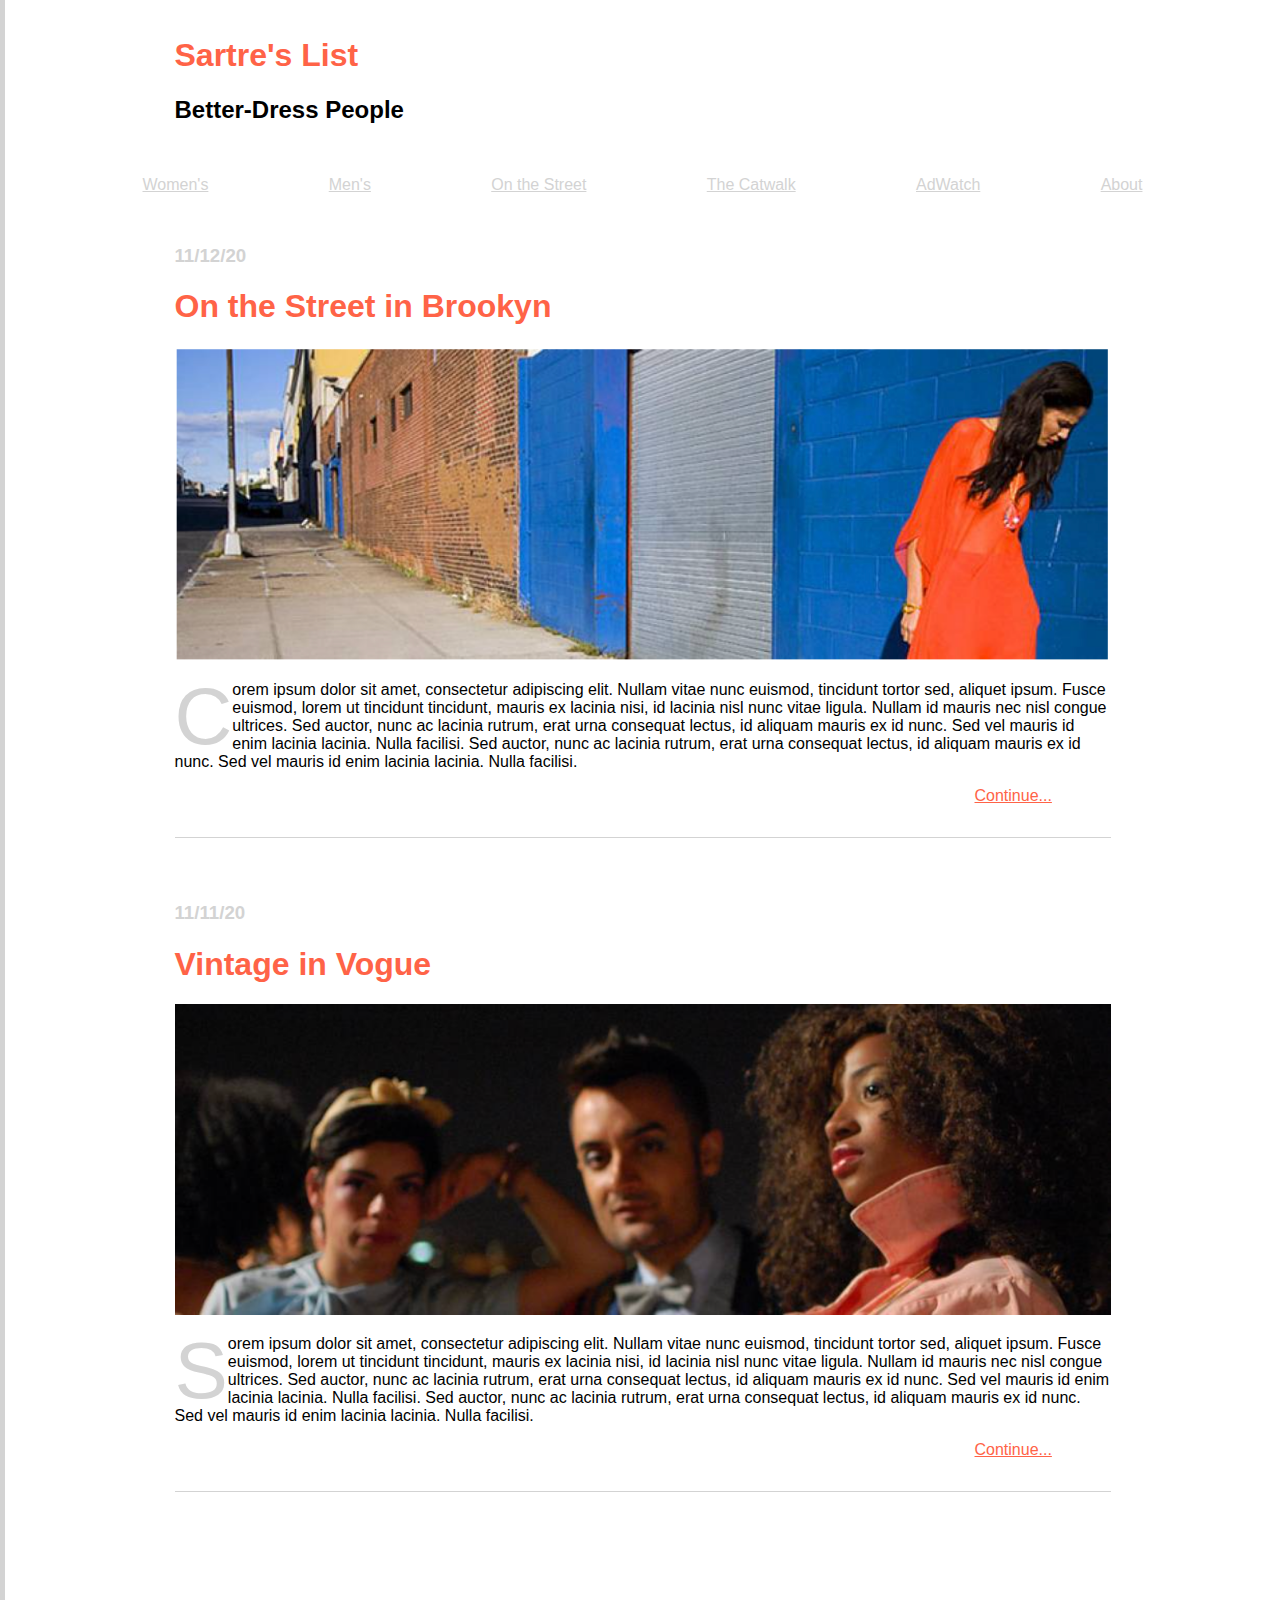
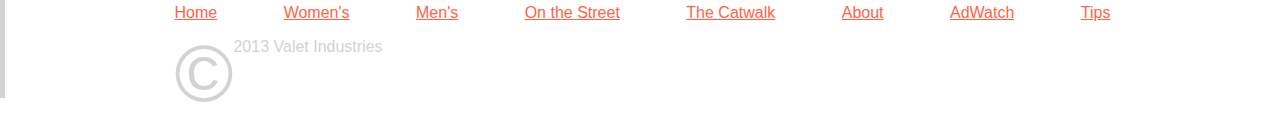
<file: index.HTML>
<!DOCTYPE html>
<html>
<head>
    <title>Sartres's List</title>
    <link rel="stylesheet" href="styles.css">
</head>
<body>
    <header>
        <h1>Sartre's List</h1>
        <h2>Better-Dress People</Better-Dress></h2>
    </header>
        <nav aria-label="Main Navigation" role="navigation">
            <ul>
                <li><a href="#">Women's</a></li>
                <li><a href="#">Men's</a></li>
                <li><a href="#">On the Street</a></li>
                <li><a href="#">The Catwalk</a></li>
                <li><a href="#">AdWatch</a></li>
                <li><a href="#">About</a></li>
            </ul>
        </nav>
   
    
    <main>
        <article>
            <h3>11/12/20</h3>
            <h1>On the Street in Brookyn</h1>
            <img src="images/image1.png" alt="Image 1">
            <p>Corem ipsum dolor sit amet, consectetur adipiscing elit. Nullam vitae nunc euismod, tincidunt tortor sed, 
            aliquet ipsum. Fusce euismod, lorem ut tincidunt tincidunt, mauris ex lacinia nisi, id lacinia nisl nunc 
            vitae ligula. Nullam id mauris nec nisl congue ultrices. Sed auctor, nunc ac lacinia rutrum, erat urna 
            consequat lectus, id aliquam mauris ex id nunc. Sed vel mauris id enim lacinia lacinia. Nulla facilisi. 
            Sed auctor, nunc ac lacinia rutrum, erat urna consequat lectus, id aliquam mauris ex id nunc. Sed vel 
            mauris id enim lacinia lacinia. Nulla facilisi.</p>
            <a href="#" class="continue">Continue...</a>
        </article>
        
        <article>
            <h3>11/11/20</h3>
            <h1>Vintage in Vogue</h1>
            <img src="images/image2.png" alt="Image 2">
            <p>Sorem ipsum dolor sit amet, consectetur adipiscing elit. Nullam vitae nunc euismod, tincidunt tortor sed, 
            aliquet ipsum. Fusce euismod, lorem ut tincidunt tincidunt, mauris ex lacinia nisi, id lacinia nisl nunc 
            vitae ligula. Nullam id mauris nec nisl congue ultrices. Sed auctor, nunc ac lacinia rutrum, erat urna 
            consequat lectus, id aliquam mauris ex id nunc. Sed vel mauris id enim lacinia lacinia. Nulla facilisi. 
            Sed auctor, nunc ac lacinia rutrum, erat urna consequat lectus, id aliquam mauris ex id nunc. Sed vel 
            mauris id enim lacinia lacinia. Nulla facilisi.</p>
            <a href="#" class="continue">Continue...</a>
        </article>
    </main>
    
    <footer>
        <nav aria-label="Footer Navigation" role="navigation">
            <ul>
                <li><a href="#">Home</a></li>
                <li><a href="#">Women's</a></li>
                <li><a href="#">Men's</a></li>
                <li><a href="#">On the Street</a></li>
                <li><a href="#">The Catwalk</a></li>
                <li><a href="#">About</a></li>
                <li><a href="#">AdWatch</a></li>

                <li><a href="#">Tips</a></li>
            </ul>
        </nav>
        <p>&copy; 2013 Valet Industries</p>
    </footer>
</body>
</html>
</file>
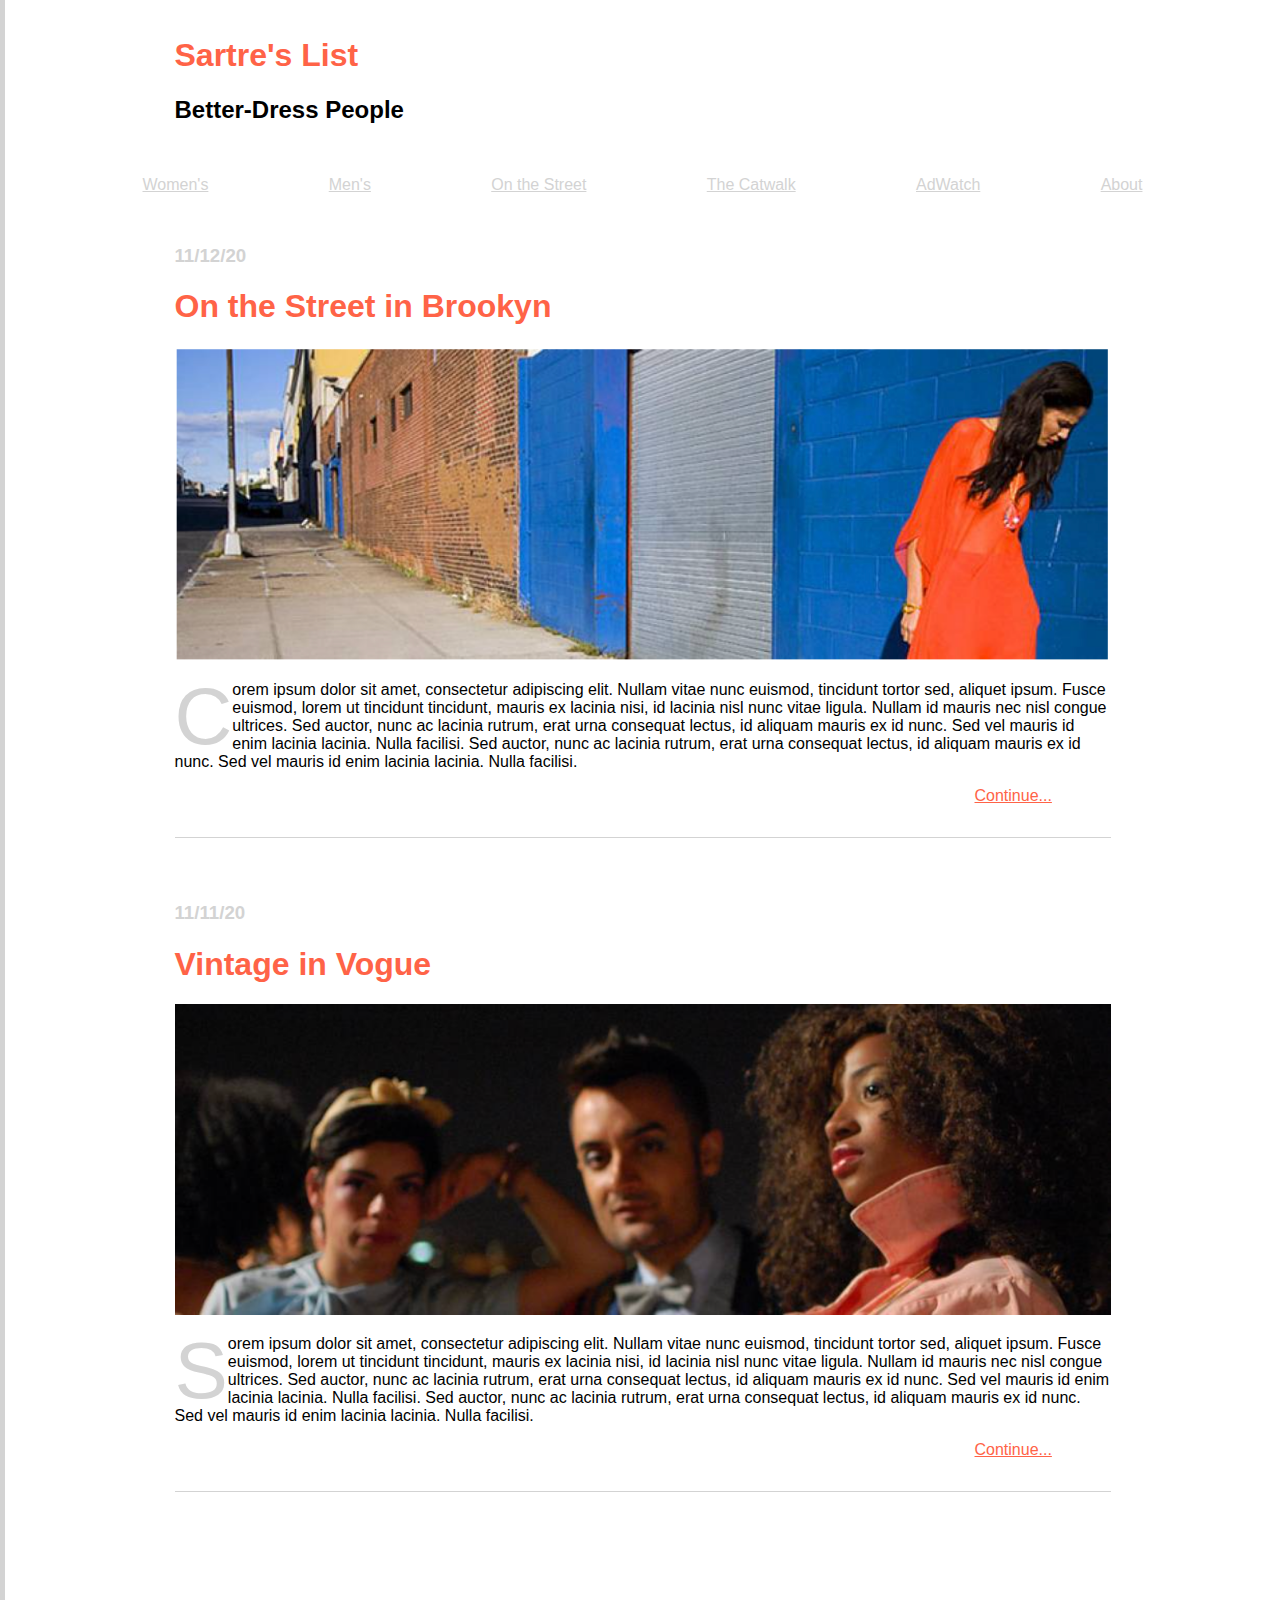
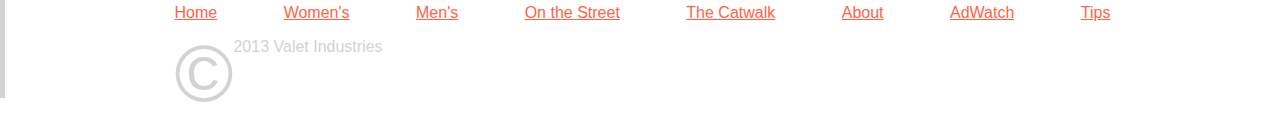
<file: fashion2/index.html>
<!DOCTYPE html>
<html>
<head>
     <meta charset="utf-8">
  <meta name="viewport" content="width=device-width">
    <title>Sartres's List</title>
    <link rel="stylesheet" href="styles.css">
</head>
<body>
    <header>
        <h1>Sartre's List</h1>
        <h2>Better-Dress People</Better-Dress></h2>
    </header>
        <nav aria-label="Main Navigation" role="navigation">
            <ul>
                <li><a href="#">Women's</a></li>
                <li><a href="#">Men's</a></li>
                <li><a href="#">On the Street</a></li>
                <li><a href="#">The Catwalk</a></li>
                <li><a href="#">AdWatch</a></li>
                <li><a href="#">About</a></li>
            </ul>
        </nav>
   
    
    <main>
        <article>
            <h3>11/12/20</h3>
            <h1>On the Street in Brookyn</h1>
            <img src="images/image1.png" alt="Image 1">
            <p>Corem ipsum dolor sit amet, consectetur adipiscing elit. Nullam vitae nunc euismod, tincidunt tortor sed, 
            aliquet ipsum. Fusce euismod, lorem ut tincidunt tincidunt, mauris ex lacinia nisi, id lacinia nisl nunc 
            vitae ligula. Nullam id mauris nec nisl congue ultrices. Sed auctor, nunc ac lacinia rutrum, erat urna 
            consequat lectus, id aliquam mauris ex id nunc. Sed vel mauris id enim lacinia lacinia. Nulla facilisi. 
            Sed auctor, nunc ac lacinia rutrum, erat urna consequat lectus, id aliquam mauris ex id nunc. Sed vel 
            mauris id enim lacinia lacinia. Nulla facilisi.</p>
            <a href="#" class="continue">Continue...</a>
        </article>
        
        <article>
            <h3>11/11/20</h3>
            <h1>Vintage in Vogue</h1>
            <img src="images/image2.png" alt="Image 2">
            <p>Sorem ipsum dolor sit amet, consectetur adipiscing elit. Nullam vitae nunc euismod, tincidunt tortor sed, 
            aliquet ipsum. Fusce euismod, lorem ut tincidunt tincidunt, mauris ex lacinia nisi, id lacinia nisl nunc 
            vitae ligula. Nullam id mauris nec nisl congue ultrices. Sed auctor, nunc ac lacinia rutrum, erat urna 
            consequat lectus, id aliquam mauris ex id nunc. Sed vel mauris id enim lacinia lacinia. Nulla facilisi. 
            Sed auctor, nunc ac lacinia rutrum, erat urna consequat lectus, id aliquam mauris ex id nunc. Sed vel 
            mauris id enim lacinia lacinia. Nulla facilisi.</p>
            <a href="#" class="continue">Continue...</a>
        </article>
    </main>
    
    <footer>
        <nav aria-label="Footer Navigation" role="navigation">
            <ul>
                <li><a href="#">Home</a></li>
                <li><a href="#">Women's</a></li>
                <li><a href="#">Men's</a></li>
                <li><a href="#">On the Street</a></li>
                <li><a href="#">The Catwalk</a></li>
                <li><a href="#">About</a></li>
                <li><a href="#">AdWatch</a></li>

                <li><a href="#">Tips</a></li>
            </ul>
        </nav>
        <p>&copy; 2013 Valet Industries</p>
    </footer>
</body>
</html>
</file>
<file: styles.css>
html {
    border-left: 5px solid lightgray;
}


body {
    min-height: 100vh;
    font-family: 'Franklin Gothic Medium', 'Arial Narrow', Arial, sans-serif;
    max-width: 1000px;
    margin: 0 auto;
}

header, main, footer {
    padding: 1rem 2rem;
}

h1 {
    color: tomato;
}
h3{
    color:lightgray;
}

img {
    width: 100%;
}

nav ul {
    padding: 0;
    list-style-type: none;
    display: flex;
    justify-content: space-between;
}

nav ul li a {
    color: lightgray;
}

footer nav ul li a {
    color: tomato;
}

article {
    margin-bottom: 4rem;
    border-bottom: 1px solid lightgray;
    padding-bottom: 2rem;
}

article p::first-letter {
    color: lightgray;
}

footer {
    color: lightgray;
}

p:first-letter {
    float: left;
    font-size: 5em;
    line-height: 0.5em;
    padding-bottom: 0.05em;
    padding-top: 0.2em;
  }

  .continue {
    color: tomato;
    position: relative;
    left: 800px;
  }
</file>
<file: fashion2/styles.css>
html {
    border-left: 5px solid lightgray;
}


body {
    min-height: 100vh;
    font-family: 'Franklin Gothic Medium', 'Arial Narrow', Arial, sans-serif;
    max-width: 1000px;
    margin: 0 auto;
}

header, main, footer {
    padding: 1rem 2rem;
}

h1 {
    color: tomato;
}
h3{
    color:lightgray;
}

img {
    width: 100%;
}

nav ul {
    padding: 0;
    list-style-type: none;
    display: flex;
    justify-content: space-between;
}

nav ul li a {
    color: lightgray;
}

footer nav ul li a {
    color: tomato;
}

article {
    margin-bottom: 4rem;
    border-bottom: 1px solid lightgray;
    padding-bottom: 2rem;
}

article p::first-letter {
    color: lightgray;
}

footer {
    color: lightgray;
}

p:first-letter {
    float: left;
    font-size: 5em;
    line-height: 0.5em;
    padding-bottom: 0.05em;
    padding-top: 0.2em;
  }

  .continue {
    color: tomato;
    position: relative;
    left: 800px;
  }
</file>
